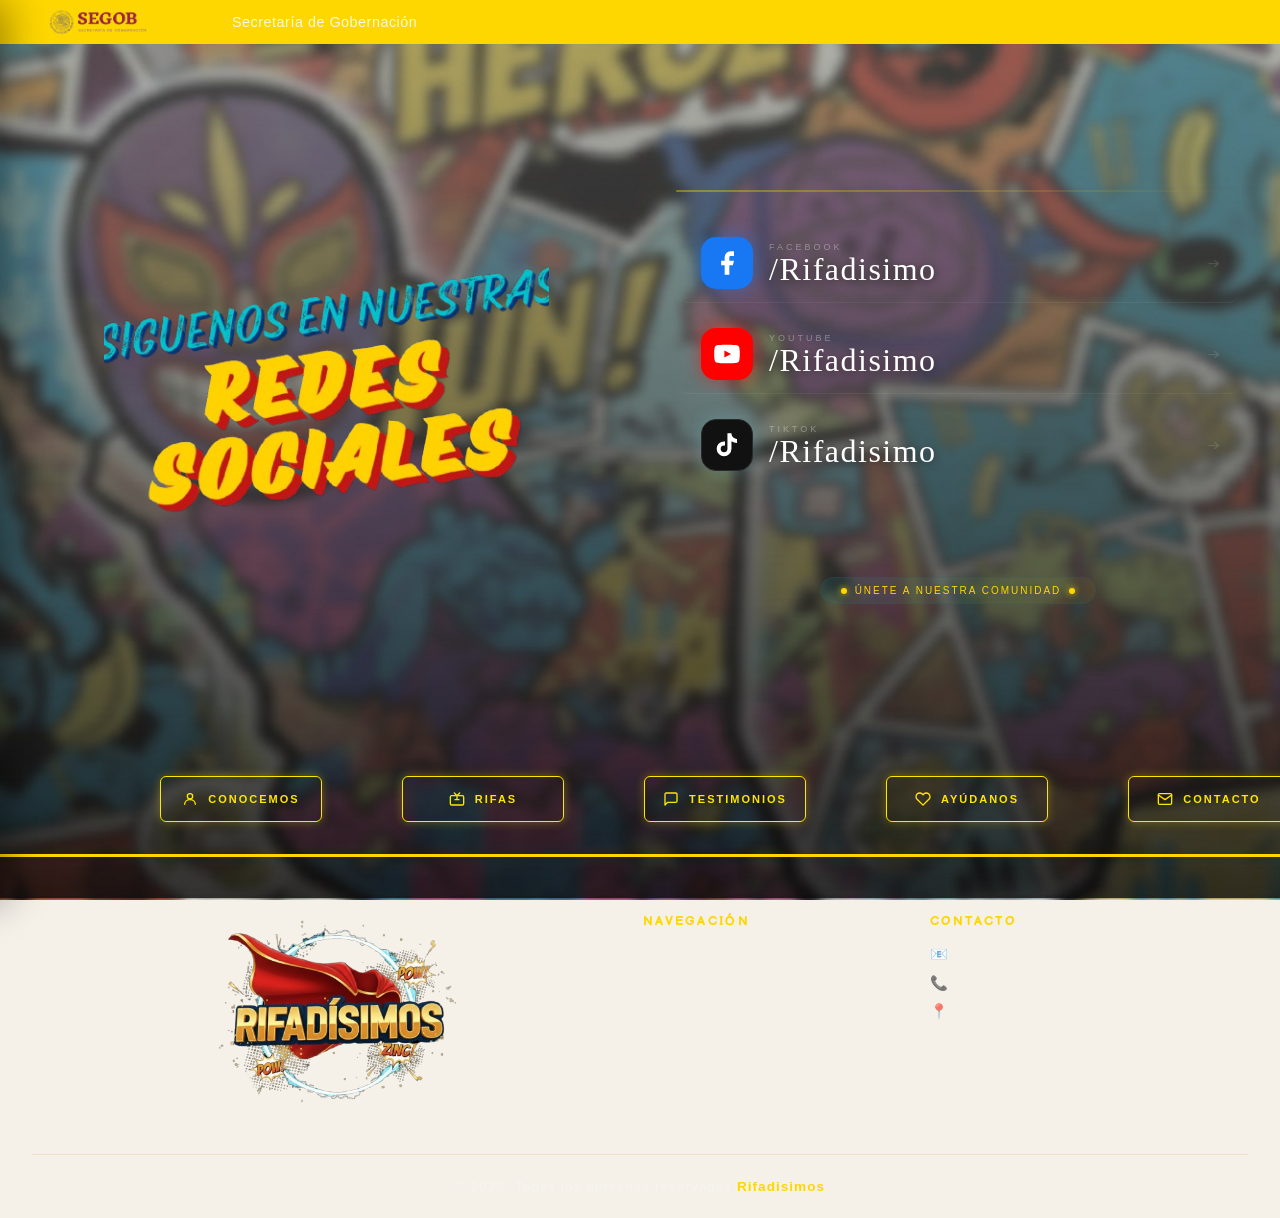
<file: contacto.html>
<!DOCTYPE html>
<html lang="es">

<head>
    <meta charset="UTF-8" />
    <meta name="viewport" content="width=device-width, initial-scale=1.0" />
    <title>Rifadisimos</title>
    <link rel="icon" type="image/png" href="assets/image/logo.png">
    <link href="https://fonts.googleapis.com/css2?family=Balsamiq+Sans:ital,wght@0,400;0,700;1,400&display=swap"
        rel="stylesheet" />
    <link rel="stylesheet" href="assets/styles.css">

</head>

<body>
    <!-- ── header ── -->
    <header>
        <div class="header-inner">
            <button class="hamburger" id="hamburger" aria-label="Menú" aria-expanded="false">
                <span></span><span></span><span></span>
            </button>
            <a href="index.html" class="logo">
                <div class="logo-icon">
                    <img src="assets/image/logo.png" alt="">
                </div>
            </a>
            <nav class="main-nav" aria-label="Navegación principal">
                <ul>
                    <li><a href="index.html">Inicio</a></li>
                    <li><a href="conocemos.html">Conocemos</a></li>
                    <li><a href="#rifas">Rifas</a></li>
                    <li><a href="#testimonios">Testimonios</a></li>
                    <li><a href="instituciones.html">Ayudanos</a></li>
                    <li><a href="contacto.html">Contacto</a></li>
                </ul>
            </nav>
        </div>
    </header>
    <div class="drawer-overlay" id="drawerOverlay"></div>

    <div class="drawer" id="drawer" role="dialog" aria-label="Menú de navegación">
        <div class="drawer-header">
            <div class="drawer-logo">
                <div class="logo-icon-lateral" style="width: 100px; height: 100px; margin-left: 40px;">
                    <img src="assets/image/logo.png" alt="">
                </div>
            </div>
            <button class="drawer-close" id="drawerClose" aria-label="Cerrar menú">✕</button>
        </div>
        <nav>
            <ul>
                <li><a href="index.html" onclick="closeDrawer()"></span> Inicio</a></li>
                <li><a href="conocemos.html" onclick="closeDrawer()"></span> Conocemos</a></li>
                <li><a href="#rifas" onclick="closeDrawer()">Rifas</a></li>
                <li><a href="#testimonios" onclick="closeDrawer()"> Testimonios</a></li>
                <li><a href="instituciones.html" onclick="closeDrawer()">Ayudanos</a></li>
                <li><a href="contacto.html" onclick="closeDrawer()"> Contacto</a></li>
            </ul>
        </nav>
        <div class="drawer-footer">© 2026 Rifadisimos</div>
    </div>
    <div class="info-bar">
        <div class="info-bar-track">
            <div class="info-bar-content" id="infoContent">
                <img src="assets/image/SEGOB.png" style="height:28px; mix-blend-mode:screen;">
                <span class="info-item"> Secretaría de Gobernación<strong></strong></span>
                <img src="assets/image/SEGOB.png" style="height:28px; mix-blend-mode:screen;">
                <span class="info-item"> Secretaría de Gobernación<strong></strong></span>
                <img src="assets/image/SEGOB.png" style="height:28px; mix-blend-mode:screen;">
                <span class="info-item"> Secretaría de Gobernación<strong></strong></span>
            </div>
        </div>
    </div>

    <div class="page" style="height: 700px;">
        <div class="card">
            <div class="left-panel">
                <img src="assets/image/siguemos_redes.png"
                    style="width:70%; height:100%; margin-left: 100px; object-fit:cover; position:absolute; inset:0;  background: transparent; ">
            </div>

            <!-- Redes Sociales ══ -->
            <div class="right-panel">
                <div class="mini-divider"></div>

                <div class="socials-list">

                    <a class="social-row" href="https://facebook.com/Rifadisimo" target="_blank">
                        <div class="logo-bubble lb-fb">
                            <svg viewBox="0 0 24 24" fill="white">
                                <path d="M18 2h-3a5 5 0 0 0-5 5v3H7v4h3v8h4v-8h3l1-4h-4V7a1 1 0 0 1 1-1h3z" />
                            </svg>
                        </div>
                        <div class="social-info">
                            <div class="platform-label">Facebook</div>
                            <div class="handle-text">/Rifadisimo</div>
                        </div>
                        <span class="row-arrow">→</span>
                    </a>

                    <a class="social-row" href="https://youtube.com/@Rifadisimo" target="_blank">
                        <div class="logo-bubble lb-yt">
                            <svg viewBox="0 0 24 24" fill="white">
                                <path
                                    d="M22.54 6.42a2.78 2.78 0 0 0-1.95-1.96C18.88 4 12 4 12 4s-6.88 0-8.59.46A2.78 2.78 0 0 0 1.46 6.42 29 29 0 0 0 1 12a29 29 0 0 0 .46 5.58 2.78 2.78 0 0 0 1.95 1.96C5.12 20 12 20 12 20s6.88 0 8.59-.46a2.78 2.78 0 0 0 1.95-1.96A29 29 0 0 0 23 12a29 29 0 0 0-.46-5.58z" />
                                <polygon points="9.75 15.02 15.5 12 9.75 8.98 9.75 15.02" fill="#FF0000" />
                            </svg>
                        </div>
                        <div class="social-info">
                            <div class="platform-label">YouTube</div>
                            <div class="handle-text">/Rifadisimo</div>
                        </div>
                        <span class="row-arrow">→</span>
                    </a>
                    <!-- 
        <a class="social-row" href="https://wa.me/5255555555" target="_blank">
          <div class="logo-bubble lb-wa">
            <svg viewBox="0 0 24 24" fill="white">
              <path d="M17.472 14.382c-.297-.149-1.758-.867-2.03-.967-.273-.099-.471-.148-.67.15-.197.297-.767.966-.94 1.164-.173.199-.347.223-.644.075-.297-.15-1.255-.463-2.39-1.475-.883-.788-1.48-1.761-1.653-2.059-.173-.297-.018-.458.13-.606.134-.133.298-.347.446-.52.149-.174.198-.298.298-.497.099-.198.05-.371-.025-.52-.075-.149-.669-1.612-.916-2.207-.242-.579-.487-.5-.669-.51-.173-.008-.371-.01-.57-.01-.198 0-.52.074-.792.372-.272.297-1.04 1.016-1.04 2.479 0 1.462 1.065 2.875 1.213 3.074.149.198 2.096 3.2 5.077 4.487.709.306 1.262.489 1.694.625.712.227 1.36.195 1.871.118.571-.085 1.758-.719 2.006-1.413.248-.694.248-1.289.173-1.413-.074-.124-.272-.198-.57-.347m-5.421 7.403h-.004a9.87 9.87 0 0 1-5.031-1.378l-.361-.214-3.741.982.998-3.648-.235-.374a9.86 9.86 0 0 1-1.51-5.26c.001-5.45 4.436-9.884 9.888-9.884 2.64 0 5.122 1.03 6.988 2.898a9.825 9.825 0 0 1 2.893 6.994c-.003 5.45-4.437 9.884-9.885 9.884m8.413-18.297A11.815 11.815 0 0 0 12.05 0C5.495 0 .16 5.335.157 11.892c0 2.096.547 4.142 1.588 5.945L.057 24l6.305-1.654a11.882 11.882 0 0 0 5.683 1.448h.005c6.554 0 11.89-5.335 11.893-11.893a11.821 11.821 0 0 0-3.48-8.413z"/>
            </svg>
          </div>
          <div class="social-info">
            <div class="platform-label">WhatsApp</div>
            <div class="handle-text">55555555</div>
          </div>
          <span class="row-arrow">→</span>
        </a> -->

                    <a class="social-row" href="https://tiktok.com/@Rifadisimo" target="_blank">
                        <div class="logo-bubble lb-tt">
                            <svg viewBox="0 0 24 24" fill="white">
                                <path
                                    d="M19.59 6.69a4.83 4.83 0 0 1-3.77-4.25V2h-3.45v13.67a2.89 2.89 0 0 1-2.88 2.5 2.89 2.89 0 0 1-2.89-2.89 2.89 2.89 0 0 1 2.89-2.89c.28 0 .54.04.79.1V9.01a6.27 6.27 0 0 0-.79-.05 6.34 6.34 0 0 0-6.34 6.34 6.34 6.34 0 0 0 6.34 6.34 6.34 6.34 0 0 0 6.33-6.34V8.69a8.18 8.18 0 0 0 4.78 1.52V6.75a4.85 4.85 0 0 1-1.01-.06z" />
                            </svg>
                        </div>
                        <div class="social-info">
                            <div class="platform-label">TikTok</div>
                            <div class="handle-text">/Rifadisimo</div>
                        </div>
                        <span class="row-arrow">→</span>
                    </a>

                </div>

                <div class="footer-badge">
                    <div class="badge-inner">
                        <div class="pulse-dot"></div>
                        Únete a nuestra comunidad
                        <div class="pulse-dot"></div>
                    </div>
                </div>

            </div>

        </div>
    </div>


    <!-- Botones de navegacion -->

    <section class="nav-buttons">

        <a href="conocemos.html" class="btn-nav btn-2">
            <svg viewBox="0 0 24 24">
                <circle cx="12" cy="8" r="4" />
                <path d="M4 20c0-4 3.6-7 8-7s8 3 8 7" />
            </svg>
            <span>Conocemos</span>
        </a>

        <a href="#rifas" class="btn-nav btn-3">
            <svg viewBox="0 0 24 24">
                <rect x="2" y="7" width="20" height="14" rx="2" />
                <path d="M16 3l-4 4-4-4M12 7v6M9 13h6" />
            </svg>
            <span>Rifas</span>
        </a>

        <a href="#testimonios" class="btn-nav btn-4">
            <svg viewBox="0 0 24 24">
                <path d="M21 15a2 2 0 01-2 2H7l-4 4V5a2 2 0 012-2h14a2 2 0 012 2z" />
            </svg>
            <span>Testimonios</span>
        </a>

        <a href="instituciones.html" class="btn-nav btn-5">
            <svg viewBox="0 0 24 24">
                <path
                    d="M20.84 4.61a5.5 5.5 0 00-7.78 0L12 5.67l-1.06-1.06a5.5 5.5 0 00-7.78 7.78L12 21.23l8.84-8.84a5.5 5.5 0 000-7.78z" />
            </svg>
            <span>Ayúdanos</span>
        </a>

        <a href="contacto.html" class="btn-nav btn-6">
            <svg viewBox="0 0 24 24">
                <path d="M4 4h16a2 2 0 012 2v12a2 2 0 01-2 2H4a2 2 0 01-2-2V6a2 2 0 012-2z" />
                <polyline points="22,6 12,13 2,6" />
            </svg>
            <span>Contacto</span>
        </a>

    </section>
    <!--Footer-->
    <footer id="contacto">
        <div class="footer-inner">
            <div class="footer-top">
                <a href="index.html" class="logo">
                    <div class="logo-icon-footer">
                        <img src="assets/image/logo.png" alt="" class="logo-footer">
                    </div>
                </a>

                <div class="footer-links">
                    <h4>Navegación</h4>
                    <ul>
                        <li><a href="index.html">Inicio</a></li>
                        <li><a href="conocemos.html">Conocemos</a></li>
                        <li><a href="#rifas">Rifas</a></li>
                        <li><a href="#testimonios">Testimonios</a></li>
                        <li><a href="instituciones.html">Ayudanos</a></li>
                        <li><a href="contacto.html">Contacto</a></li>
                    </ul>
                </div>
                <div class="footer-links">
                    <h4>Contacto</h4>
                    <ul>
                        <li><a href="#">📧 email</a></li>
                        <li><a href="#">📞 +52 55 55 55 55 55 </a></li>
                        <li><a href="#">📍 Ciudad de México</a></li>
                    </ul>
                </div>
            </div>
            <div class="footer-bottom">
                <p> &copy; 2026- Todos los derechos reservados <strong>Rifadisimos</strong></p>
            </div>
        </div>
    </footer>


    <!-- Botón redes sociales 
    <div class="social-fab-group">
        <div class="social-links" id="socialLinks">
            <a href="https://facebook.com/" target="_blank" class="sfab sfab-fb" title="Facebook">
                <img src="https://cdn.simpleicons.org/facebook/fff" width="22">
            </a>
            <a href="https://instagram.com/" target="_blank" class="sfab sfab-ig" title="Instagram">
                <img src="https://cdn.simpleicons.org/instagram/fff" width="22">
            </a>
            <a href="https://tiktok.com/" target="_blank" class="sfab sfab-tt" title="TikTok">
                <img src="https://cdn.simpleicons.org/tiktok/fff" width="22">
            </a>
        </div>

         Botón principal 
        <button class="sfab-main" id="socialToggle" aria-label="Redes sociales">
            🌐
        </button>
    </div>
    -->


    <script>
        const hamburger = document.getElementById('hamburger');
        const drawer = document.getElementById('drawer');
        const overlay = document.getElementById('drawerOverlay');
        const drawerClose = document.getElementById('drawerClose');

        function openDrawer() {
            drawer.classList.add('open');
            overlay.classList.add('open');
            hamburger.classList.add('open');
            hamburger.setAttribute('aria-expanded', true);
            document.body.style.overflow = 'hidden';
        }

        function closeDrawer() {
            drawer.classList.remove('open');
            overlay.classList.remove('open');
            hamburger.classList.remove('open');
            hamburger.setAttribute('aria-expanded', false);
            document.body.style.overflow = '';
        }

        hamburger.addEventListener('click', () => {
            drawer.classList.contains('open') ? closeDrawer() : openDrawer();
        });

        drawerClose.addEventListener('click', closeDrawer);
        overlay.addEventListener('click', closeDrawer);

        document.addEventListener('keydown', e => {
            if (e.key === 'Escape') closeDrawer();
        });


        const socialToggle = document.getElementById('socialToggle');
        const socialLinks = document.getElementById('socialLinks');

        socialToggle.addEventListener('click', () => {
            socialLinks.classList.toggle('open');
            socialToggle.classList.toggle('active');
        });

        document.addEventListener('click', (e) => {
            if (!e.target.closest('.social-fab-group')) {
                socialLinks.classList.remove('open');
                socialToggle.classList.remove('active');
            }
        });
    </script>
</body>

</html>
</file>
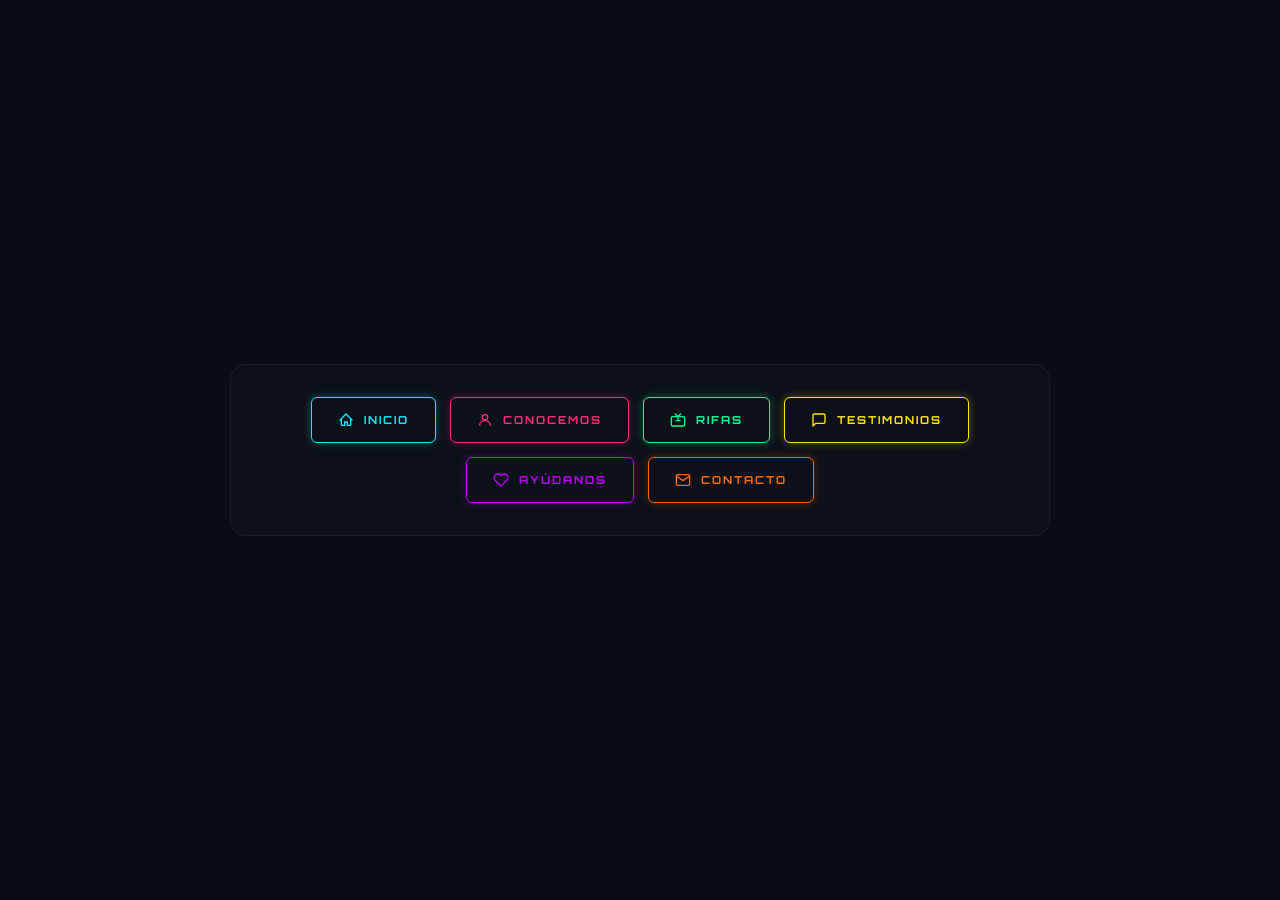
<file: prueba.html>
<!DOCTYPE html>
<html lang="es">

<head>
    <meta charset="UTF-8">
    <meta name="viewport" content="width=device-width, initial-scale=1.0">
    <title>Botones Neón</title>
    <link href="https://fonts.googleapis.com/css2?family=Orbitron:wght@500;700&display=swap" rel="stylesheet">
    <style>
        :root {
            --neon-cyan: #00f0ff;
            --neon-pink: #ff2d78;
            --neon-green: #00ff99;
            --neon-yellow: #ffe600;
            --neon-purple: #bf00ff;
            --neon-orange: #ff6a00;
            --bg: #080c14;
        }

        * {
            margin: 0;
            padding: 0;
            box-sizing: border-box;
        }

        body {
            background: var(--bg);
            min-height: 100vh;
            display: flex;
            align-items: center;
            justify-content: center;
            font-family: 'Orbitron', sans-serif;
            padding: 20px;
        }

        .nav-buttons {
            display: flex;
            flex-direction: column;
            /* apilados por defecto */
            gap: 14px;
            padding: 32px 24px;
            background: rgba(255, 255, 255, 0.02);
            border: 1px solid rgba(255, 255, 255, 0.06);
            border-radius: 16px;
            backdrop-filter: blur(8px);
            width: 100%;
            max-width: 340px;
        }

        /* En pantallas grandes: fila */
        @media (min-width: 640px) {
            .nav-buttons {
                flex-direction: row;
                flex-wrap: wrap;
                justify-content: center;
                max-width: 820px;
            }
        }

        /* ── Botón base ── */
        .btn-nav {
            position: relative;
            display: flex;
            align-items: center;
            justify-content: center;
            gap: 10px;
            padding: 14px 26px;
            font-family: 'Orbitron', sans-serif;
            font-size: 11px;
            font-weight: 700;
            letter-spacing: 2px;
            text-transform: uppercase;
            text-decoration: none;
            border-radius: 6px;
            border: 1px solid currentColor;
            overflow: hidden;
            cursor: pointer;
            width: 100%;
            /* ancho completo en móvil */
            transition: color 0.4s ease, box-shadow 0.4s ease, transform 0.2s ease;

            opacity: 0;
            transform: translateY(16px);
            animation: fadeUp 0.5s ease forwards;
        }

        /* En pantallas grandes: tamaño automático */
        @media (min-width: 640px) {
            .btn-nav {
                width: auto;
            }
        }

        /* Relleno que sube desde abajo */
        .btn-nav::before {
            content: '';
            position: absolute;
            bottom: -100%;
            left: 0;
            width: 100%;
            height: 100%;
            background: currentColor;
            transition: bottom 0.35s cubic-bezier(0.25, 0.46, 0.45, 0.94);
            z-index: 0;
        }

        .btn-nav:hover::before {
            bottom: 0;
        }

        .btn-nav svg,
        .btn-nav span {
            position: relative;
            z-index: 1;
            transition: color 0.3s ease;
        }

        .btn-nav:hover {
            color: #080c14 !important;
            transform: translateY(-3px);
        }

        .btn-nav:hover svg {
            stroke: #080c14;
        }

        .btn-nav:active {
            transform: translateY(0) scale(0.97);
        }

        /* ── Colores individuales ── */
        .btn-1 {
            color: var(--neon-cyan);
            box-shadow: 0 0 10px rgba(0, 240, 255, 0.3);
        }

        .btn-2 {
            color: var(--neon-pink);
            box-shadow: 0 0 10px rgba(255, 45, 120, 0.3);
        }

        .btn-3 {
            color: var(--neon-green);
            box-shadow: 0 0 10px rgba(0, 255, 153, 0.3);
        }

        .btn-4 {
            color: var(--neon-yellow);
            box-shadow: 0 0 10px rgba(255, 230, 0, 0.3);
        }

        .btn-5 {
            color: var(--neon-purple);
            box-shadow: 0 0 10px rgba(191, 0, 255, 0.3);
        }

        .btn-6 {
            color: var(--neon-orange);
            box-shadow: 0 0 10px rgba(255, 106, 0, 0.3);
        }

        .btn-1:hover {
            box-shadow: 0 0 22px rgba(0, 240, 255, 0.7), 0 0 50px rgba(0, 240, 255, 0.3);
        }

        .btn-2:hover {
            box-shadow: 0 0 22px rgba(255, 45, 120, 0.7), 0 0 50px rgba(255, 45, 120, 0.3);
        }

        .btn-3:hover {
            box-shadow: 0 0 22px rgba(0, 255, 153, 0.7), 0 0 50px rgba(0, 255, 153, 0.3);
        }

        .btn-4:hover {
            box-shadow: 0 0 22px rgba(255, 230, 0, 0.7), 0 0 50px rgba(255, 230, 0, 0.3);
        }

        .btn-5:hover {
            box-shadow: 0 0 22px rgba(191, 0, 255, 0.7), 0 0 50px rgba(191, 0, 255, 0.3);
        }

        .btn-6:hover {
            box-shadow: 0 0 22px rgba(255, 106, 0, 0.7), 0 0 50px rgba(255, 106, 0, 0.3);
        }

        /* ── Entrada escalonada ── */
        .btn-nav:nth-child(1) {
            animation-delay: 0.05s;
        }

        .btn-nav:nth-child(2) {
            animation-delay: 0.12s;
        }

        .btn-nav:nth-child(3) {
            animation-delay: 0.19s;
        }

        .btn-nav:nth-child(4) {
            animation-delay: 0.26s;
        }

        .btn-nav:nth-child(5) {
            animation-delay: 0.33s;
        }

        .btn-nav:nth-child(6) {
            animation-delay: 0.40s;
        }

        @keyframes fadeUp {
            to {
                opacity: 1;
                transform: translateY(0);
            }
        }

        /* ── SVG íconos ── */
        .btn-nav svg {
            width: 16px;
            height: 16px;
            fill: none;
            stroke: currentColor;
            stroke-width: 2;
            stroke-linecap: round;
            stroke-linejoin: round;
            flex-shrink: 0;
        }
    </style>
</head>

<body>

    <nav class="nav-buttons">

        <a href="#inicio" class="btn-nav btn-1">
            <svg viewBox="0 0 24 24">
                <path d="M3 12L12 3l9 9M5 10v9a1 1 0 001 1h4v-5h4v5h4a1 1 0 001-1v-9" />
            </svg>
            <span>Inicio</span>
        </a>

        <a href="#conocemos" class="btn-nav btn-2">
            <svg viewBox="0 0 24 24">
                <circle cx="12" cy="8" r="4" />
                <path d="M4 20c0-4 3.6-7 8-7s8 3 8 7" />
            </svg>
            <span>Conocemos</span>
        </a>

        <a href="#rifas" class="btn-nav btn-3">
            <svg viewBox="0 0 24 24">
                <rect x="2" y="7" width="20" height="14" rx="2" />
                <path d="M16 3l-4 4-4-4M12 7v6M9 13h6" />
            </svg>
            <span>Rifas</span>
        </a>

        <a href="#testimonios" class="btn-nav btn-4">
            <svg viewBox="0 0 24 24">
                <path d="M21 15a2 2 0 01-2 2H7l-4 4V5a2 2 0 012-2h14a2 2 0 012 2z" />
            </svg>
            <span>Testimonios</span>
        </a>

        <a href="#ayudanos" class="btn-nav btn-5">
            <svg viewBox="0 0 24 24">
                <path
                    d="M20.84 4.61a5.5 5.5 0 00-7.78 0L12 5.67l-1.06-1.06a5.5 5.5 0 00-7.78 7.78L12 21.23l8.84-8.84a5.5 5.5 0 000-7.78z" />
            </svg>
            <span>Ayúdanos</span>
        </a>

        <a href="#contacto" class="btn-nav btn-6">
            <svg viewBox="0 0 24 24">
                <path d="M4 4h16a2 2 0 012 2v12a2 2 0 01-2 2H4a2 2 0 01-2-2V6a2 2 0 012-2z" />
                <polyline points="22,6 12,13 2,6" />
            </svg>
            <span>Contacto</span>
        </a>

    </nav>

</body>

</html>
</file>
<file: assets/styles.css>
*,
  *::before,
  *::after {
      box-sizing: border-box;
      margin: 0;
      padding: 0;
  }

  :root {
      --gold: #FFD700;
      --dark: #1a1a2e;
      --dark2: #16213e;
      --accent: #e94560;
      --white: #f5f0e8;
      --text: #2d2d2d;
      --yellow: #FFD700;
      --red: #E8192C;
      --cyan: #00D4E8;
      --green: #25D366;
      --fb-blue: #1877F2;
      --yt-red: #FF0000;
      --tiktok: #010101;
      --img: url('../assets/image/fondo.jpg');

  }

  html {
      scroll-behavior: smooth;
      height: 100%;
      margin: 0;
  }

  body {
      font-family: 'Balsamiq Sans', cursive;
      background: var(--white);
      color: var(--text);
      overflow-x: hidden;
      height: 100%;
      margin: 0;
      display: block;
  }

  ::-webkit-scrollbar {
      width: 6px;
  }

  ::-webkit-scrollbar-track {
      background: var(--dark);
  }

  ::-webkit-scrollbar-thumb {
      background: var(--gold);
      border-radius: 3px;
  }

  section[id],
  div[id] {
      scroll-margin-top: 83px;
  }

  /* Header */
  header {
      position: sticky;
      top: 0;
      z-index: 1000;
      background-blend-mode: multiply;
      border-bottom: 3px solid var(--gold);
      display: none;
  }

  header::before {
      content: '';
      position: absolute;
      inset: 0;
      background-image: var(--img);
      background-size: cover;
      background-attachment: fixed;
      background-position: center top;
      z-index: 0;
  }

  header::after {
      content: '';
      inset: 0;
      background: linear-gradient(to bottom,
              rgba(15, 14, 13, 0.2) 0%,
              rgba(15, 14, 13, 0.1) 50%,
              rgba(15, 14, 13, 0.0) 100%);
      z-index: 1;
  }

  .header-inner {
      position: relative;
      display: flex;
      align-items: center;
      justify-content: space-between;
      max-width: 1200px;
      margin: 0 auto;
      padding: 0 2rem;
      height: 80px;
  }

  /* Nav left */
  nav.main-nav ul {
      list-style: none;
      display: flex;
      gap: 0.4rem;
  }

  nav.main-nav a {
      color: var(--white);
      text-decoration: none;
      font-size: 0.95rem;
      font-weight: 700;
      padding: 0.45rem 1rem;
      border-radius: 4px;
      letter-spacing: 0.04em;
      transition: background 0.25s, color 0.25s;
      position: relative;
  }

  nav.main-nav a::after {
      content: '';
      position: absolute;
      bottom: 0;
      left: 50%;
      right: 50%;
      height: 2px;
      background: var(--gold);
      transition: left 0.25s, right 0.25s;
  }

  nav.main-nav a:hover {
      color: var(--gold);
  }

  nav.main-nav a:hover::after {
      left: 10%;
      right: 10%;
  }

  .logo-icon {
      width: 100px;
      height: 85px;
      border-radius: 50%;
      display: flex;
      align-items: center;
      justify-content: center;
  }

  .logo-icon img {
      width: 100%;
      height: 100%;
      object-fit: contain;

  }

  .logo-icon-lateral img {
      width: 100%;
      height: 100%;
      object-fit: contain;

  }

  .logo-text {
      color: var(--white);
      font-size: 1.25rem;
      font-weight: 700;
      line-height: 1.1;
  }

  .logo-text span {
      display: block;
      font-size: 0.7rem;
      color: var(--gold);
      letter-spacing: 0.15em;
      font-weight: 400;
  }

  .logo-wordmark {
      font-family: 'Balsamiq Sans', cursive;
      font-size: 1.7rem;
      letter-spacing: .1em;
      color: var(--gold);
      line-height: 1;
  }

  .logo-wordmark span {
      display: block;
      font-family: 'DM Sans', sans-serif;
      font-size: .55rem;
      letter-spacing: .25em;
      color: rgba(245, 240, 232, .45);
      font-weight: 500;
      text-transform: uppercase;
      margin-top: 2px;
  }

  .header-inner a {
      text-decoration: none;
  }

  .hamburger {
      display: none;
      flex-direction: column;
      gap: 5px;
      cursor: pointer;
      padding: 6px;
      border: none;
      background: transparent;
  }

  .hamburger span {
      display: block;
      width: 26px;
      height: 2.5px;
      background: var(--white);
      border-radius: 2px;
      transition: transform 0.3s, opacity 0.3s;
  }

  .hamburger.open span:nth-child(1) {
      transform: translateY(7.5px) rotate(45deg);
  }

  .hamburger.open span:nth-child(2) {
      opacity: 0;
  }

  .hamburger.open span:nth-child(3) {
      transform: translateY(-7.5px) rotate(-45deg);
  }

  /* Menu Lateral */
  .drawer-overlay {
      position: fixed;
      inset: 0;
      background: rgba(0, 0, 0, 0.55);
      z-index: 1100;
      opacity: 0;
      pointer-events: none;
      transition: opacity 0.35s ease;
      backdrop-filter: blur(2px);
  }

  .drawer-overlay.open {
      opacity: 1;
      pointer-events: auto;
  }

  .drawer {
      position: fixed;
      top: 0;
      left: 0;
      width: 290px;
      height: 100%;
      background: var(--dark);
      z-index: 1200;
      transform: translateX(-100%);
      transition: transform 0.38s cubic-bezier(0.4, 0, 0.2, 1);
      display: flex;
      flex-direction: column;
      border-right: 3px solid var(--gold);
      box-shadow: 6px 0 40px rgba(0, 0, 0, 0.4);
  }

  .drawer.open {
      transform: translateX(0);
  }

  .drawer-header {
      display: flex;
      align-items: center;
      justify-content: space-between;
      padding: 1.4rem 1.5rem;
      border-bottom: 1px solid rgba(207, 175, 86, 0.2);
      background: rgba(255, 255, 255, 0.03);
  }

  .drawer-logo {
      display: flex;
      align-items: center;
      gap: 0.6rem;
  }

  .drawer-logo .logo-icon {
      width: 36px;
      height: 36px;
      font-size: 1.1rem;
  }

  .drawer-logo .logo-text {
      font-size: 1rem;
  }

  .drawer-close {
      background: transparent;
      border: none;
      color: rgba(245, 240, 232, 0.6);
      font-size: 1.6rem;
      cursor: pointer;
      line-height: 1;
      padding: 0.2rem 0.4rem;
      border-radius: 4px;
      transition: color 0.2s, background 0.2s;
  }

  .drawer-close:hover {
      color: var(--gold);
      background: rgba(201, 168, 76, 0.1);
  }

  .drawer nav {
      flex: 1;
      padding: 1.5rem 0;
      overflow-y: auto;
  }

  .drawer nav ul {
      list-style: none;
  }

  .drawer nav li {
      position: relative;
  }

  .drawer nav a {
      display: flex;
      align-items: center;
      gap: 0.9rem;
      color: rgba(245, 240, 232, 0.8);
      text-decoration: none;
      font-size: 1.05rem;
      font-weight: 700;
      padding: 0.9rem 1.8rem;
      transition: color 0.2s, background 0.2s, padding-left 0.25s;
      border-left: 3px solid transparent;
  }

  .drawer nav a .nav-icon {
      font-size: 1.1rem;
      width: 24px;
      text-align: center;
      flex-shrink: 0;
  }

  .drawer nav a:hover {
      color: var(--gold);
      background: rgba(201, 168, 76, 0.07);
      padding-left: 2.2rem;
      border-left-color: var(--gold);
  }

  .drawer-footer {
      padding: 1.2rem 1.8rem;
      border-top: 1px solid rgba(201, 168, 76, 0.2);
      color: rgba(245, 240, 232, 0.35);
      font-size: 0.75rem;
      text-align: center;
  }


  /* Seccion Conocemos */
  .about {
      background-image: var(--img);
      padding: 1rem 1rem;
      background-size: cover;
      background-attachment: fixed;
      background-position: center top;
  }

  .about-text {
      padding-left: 2rem;
      position: relative;
      animation: fadeRight 0.5s 0.25s both;

  }

  .about-text::before {
      content: '';
      position: absolute;
      left: 0;
      top: 10%;
      height: 80%;
      width: 4px;
      background: linear-gradient(to bottom, transparent, var(--gold), transparent);
      border-radius: 2px;
  }

  .about-block {
      max-width: 1200px;
      margin: 0 auto 6rem auto;
      display: grid;
      grid-template-columns: 1fr 1fr;
      gap: 4rem;
      align-items: center;
  }

  .about-block:last-child {
      margin-bottom: 0;
  }

  .about-block.reverse .about-text {
      order: 2;
  }

  .about-block.reverse .about-img {
      order: 1;
  }

  .about-text .overline {
      display: inline-block;
      font-size: 0.75rem;
      font-weight: 700;
      letter-spacing: 0.22em;
      text-transform: uppercase;
      color: var(--gold);
      margin-bottom: 0.8rem;
  }

  .about-text h2 {
      font-size: clamp(1.8rem, 3.5vw, 2.6rem);
      color: var(--white);
      line-height: 1.15;
      margin-bottom: 1.2rem;
  }


  .about-text h2 em {
      font-style: normal;
      color: var(--gold);
  }

  .about-text p {
      font-size: 1rem;
      color: var(--white);
      line-height: 1.8;
      margin-bottom: 1.5rem;
      text-align: justify;
  }


  .about-list {
      list-style: none;
      display: flex;
      flex-direction: column;
      gap: 0.6rem;
  }

  .about-list li {
      font-size: 0.95rem;
      color: var(--dark);
      font-weight: 700;
      padding: 0.5rem 0;
      border-bottom: 1px solid rgba(201, 168, 76, 0.15);
  }

  .about-stat-row {
      display: flex;
      gap: 2rem;
      margin-top: 0.5rem;
  }

  .about-stat span {
      display: block;
      font-size: 2rem;
      font-weight: 700;
      color: var(--gold);
      line-height: 1;
  }

  .about-stat small {
      font-size: 0.8rem;
      color: #888;
      letter-spacing: 0.1em;
      text-transform: uppercase;
  }

  .about-img {
      position: relative;
      background: transparent;
      border-radius: 0;
      overflow: visible;
      object-fit: contain;
      mix-blend-mode: screen;
  }

  .about-img img {
      width: 100%;
      height: auto;
      object-fit: contain;
      display: block;
      transition: transform 0.5s ease;
      mix-blend-mode: multiply;
  }

  .about-img:hover img {
      transform: scale(1.04);
  }

  /* Badge sobre la imagen */
  .about-img-badge {
      position: absolute;
      bottom: 1.2rem;
      left: 1.2rem;
      background: rgba(26, 26, 46, 0.88);
      color: var(--white);
      font-size: 0.82rem;
      font-weight: 700;
      padding: 0.4rem 1rem;
      border-radius: 20px;
      border: 1px solid rgba(201, 168, 76, 0.4);
      backdrop-filter: blur(6px);
      z-index: 2;
  }

  /* Termina Seccion Conocemos */

  /* Seccion Contacnos */
  .contact-hero {
      background: var(--dark) url('https://images.unsplash.com/photo-1557683304-673a23048d34?w=1400&q=80') center/cover no-repeat;
      background-blend-mode: multiply;
      position: relative;
      padding: 5rem 2rem 4rem;
      text-align: center;
      overflow: hidden;
  }

  .contact-hero::before {
      content: '';
      position: absolute;
      inset: 0;
      background: linear-gradient(135deg, rgba(26, 26, 46, 0.92) 0%, rgba(26, 26, 46, 0.7) 100%);
  }

  .contact-hero::after {
      content: '';
      position: absolute;
      bottom: 0;
      left: 0;
      right: 0;
      height: 4px;
      background: linear-gradient(90deg, transparent, var(--gold), transparent);
  }

  .contact-hero-inner {
      position: relative;
      max-width: 700px;
      margin: 0 auto;
  }

  .contact-hero .overline {
      display: inline-block;
      font-size: 0.75rem;
      font-weight: 700;
      letter-spacing: 0.22em;
      text-transform: uppercase;
      color: var(--gold);
      margin-bottom: 1rem;
  }

  .contact-hero h1 {
      font-size: clamp(2rem, 5vw, 3.5rem);
      color: var(--white);
      line-height: 1.1;
      margin-bottom: 1rem;
  }

  .contact-hero h1 em {
      font-style: normal;
      color: var(--gold);
  }

  .contact-hero p {
      color: rgba(245, 240, 232, 0.75);
      font-size: 1.05rem;
      line-height: 1.75;
  }

  .contact-section {
      padding: 5rem 2rem;
      background: var(--white);
  }

  .contact-grid {
      max-width: 1100px;
      margin: 0 auto;
      display: grid;
      grid-template-columns: 1fr 1fr;
      gap: 4rem;
      align-items: start;
  }

  .contact-cards {
      display: flex;
      flex-direction: column;
      gap: 1.5rem;
  }

  .contact-card {
      background: var(--dark);
      border-radius: 14px;
      padding: 1.8rem 2rem;
      display: flex;
      align-items: center;
      gap: 1.4rem;
      border: 1px solid rgba(201, 168, 76, 0.2);
      box-shadow: 0 4px 24px rgba(26, 26, 46, 0.12);
      transition: transform 0.25s, box-shadow 0.25s, border-color 0.25s;
      text-decoration: none;
      position: relative;
      overflow: hidden;
  }

  .contact-card::before {
      content: '';
      position: absolute;
      top: 0;
      left: 0;
      width: 4px;
      height: 100%;
      background: var(--gold);
  }

  .contact-card:hover {
      transform: translateY(-4px);
      box-shadow: 0 12px 40px rgba(26, 26, 46, 0.2);
      border-color: rgba(201, 168, 76, 0.5);
  }

  .contact-card-icon {
      width: 52px;
      height: 52px;
      border-radius: 50%;
      display: flex;
      align-items: center;
      justify-content: center;
      font-size: 1.5rem;
      flex-shrink: 0;
      background: rgba(201, 168, 76, 0.15);
      border: 2px solid rgba(201, 168, 76, 0.3);
  }

  .contact-card-info {
      flex: 1;
  }

  .contact-card-label {
      display: block;
      font-size: 0.7rem;
      font-weight: 700;
      letter-spacing: 0.18em;
      text-transform: uppercase;
      color: var(--gold);
      margin-bottom: 0.3rem;
  }

  .contact-card-value {
      display: block;
      font-size: 1rem;
      font-weight: 700;
      color: var(--white);
  }

  .contact-card-sub {
      display: block;
      font-size: 0.8rem;
      color: rgba(245, 240, 232, 0.5);
      margin-top: 0.15rem;
  }

  .contact-card-arrow {
      color: rgba(201, 168, 76, 0.5);
      font-size: 1.2rem;
      transition: transform 0.2s, color 0.2s;
  }

  .contact-card:hover .contact-card-arrow {
      transform: translateX(4px);
      color: var(--gold);
  }

  .social-section {
      margin-top: 2.5rem;
  }

  .social-title {
      font-size: 0.75rem;
      font-weight: 700;
      letter-spacing: 0.2em;
      text-transform: uppercase;
      color: var(--gold);
      margin-bottom: 1.2rem;
      display: flex;
      align-items: center;
      gap: 0.8rem;
  }

  .social-title::after {
      content: '';
      flex: 1;
      height: 1px;
      background: rgba(201, 168, 76, 0.2);
  }

  .social-grid {
      display: grid;
      grid-template-columns: repeat(2, 1fr);
      gap: 1rem;
  }

  .social-card {
      display: flex;
      align-items: center;
      gap: 1rem;
      padding: 1rem 1.2rem;
      border-radius: 12px;
      text-decoration: none;
      border: 1px solid rgba(255, 255, 255, 0.08);
      transition: transform 0.2s, box-shadow 0.2s;
      position: relative;
      overflow: hidden;
  }

  .social-card::before {
      content: '';
      position: absolute;
      inset: 0;
      opacity: 0.12;
      transition: opacity 0.2s;
  }

  .social-card:hover {
      transform: translateY(-3px);
  }

  .social-card:hover::before {
      opacity: 0.2;
  }

  .social-card.fb {
      background: #1877F2;
  }

  .social-card.ig {
      background: linear-gradient(135deg, #f09433 0%, #e6683c 25%, #dc2743 50%, #cc2366 75%, #bc1888 100%);
  }

  .social-card.tt {
      background: #010101;
      border-color: rgba(255, 255, 255, 0.15);
  }

  .social-card.yt {
      background: #FF0000;
  }

  .social-card.tw {
      background: #000;
      border-color: rgba(255, 255, 255, 0.15);
  }

  .social-card.wa {
      background: #25D366;
  }

  .social-icon {
      width: 38px;
      height: 38px;
      border-radius: 10px;
      background: rgba(255, 255, 255, 0.15);
      display: flex;
      align-items: center;
      justify-content: center;
      font-size: 1.3rem;
      flex-shrink: 0;
  }

  .social-info {
      flex: 1;
  }

  .social-name {
      display: block;
      color: #fff;
      font-size: 0.9rem;
      font-weight: 700;
      line-height: 1.2;
  }

  .social-handle {
      display: block;
      color: rgba(255, 255, 255, 0.7);
      font-size: 0.75rem;
  }

  .info-bar {
      width: 100%;
      height: 44px;
      background: linear-gradient(90deg, var(--gold) 0%, var(--gold) 100%);
      display: flex;
      align-items: center;
      overflow: hidden;
      position: relative;
  }

  .info-bar-track {
      flex: 1;
      overflow: hidden;
      height: 100%;
      display: flex;
      align-items: center;
      mask-image: linear-gradient(90deg, transparent 0%, rgba(14, 14, 14, 0.856) 3%, black 97%, transparent 100%);
      -webkit-mask-image: linear-gradient(90deg, transparent 0%, black 3%, black 97%, transparent 100%);
  }

  .info-bar-track img {
      width: 200px;
      height: 10px;
      object-fit: contain;

  }

  .info-bar-content {
      display: flex;
      align-items: center;
      gap: 0;
      white-space: nowrap;
      animation: marquee 28s linear infinite;
      will-change: transform;
  }

  .info-bar-content:hover {
      animation-play-state: paused;
  }

  @keyframes marquee {
      0% {
          transform: translateX(0);
      }

      100% {
          transform: translateX(-50%);
      }
  }

  .info-item {
      display: inline-flex;
      align-items: center;
      gap: 800px;
      padding: 0 32px;
      font-family: 'Barlow Condensed', sans-serif;
      font-weight: 500;
      font-size: 0.9rem;
      letter-spacing: 0.5px;
      color: rgba(255, 255, 255, 0.85);
  }

  .info-item .icon {
      font-size: 1rem;
      flex-shrink: 0;
  }

  .info-item strong {
      color: #ffca28;
      font-weight: 700;
  }

  .info-sep {
      display: inline-block;
      width: 5px;
      height: 5px;
      background: rgba(0, 229, 255, 0.5);
      border-radius: 50%;
      flex-shrink: 0;
  }

  p {
      color: rgba(255, 255, 255, 0.3);
      font-family: 'Barlow Condensed', sans-serif;
      font-size: 0.85rem;
      letter-spacing: 1px;
      text-align: center;
  }

  /* Banner */
  .banner {
      width: 100%;
      height: 500px;
      overflow: hidden;
      display: grid;
      grid-template-columns: 1fr 1.1fr 1fr;
      position: relative;
      border: 1px solid rgba(255, 255, 255, 0.08);
      background-image: var(--img);
      background-size: cover;
      background-attachment: fixed;
      background-position: center top;
  }

  /*  SECTION 1 */
  .sec-text {
      background: transparent;
      position: relative;
      display: flex;
      align-items: center;
      justify-content: center;
      padding: 12px;
      overflow: hidden;
  }

  .sec-text::before {
      display: none;
  }

  .sec-text::after {
      display: none;
  }

  .sec-text .content {
      width: 100%;
      height: 100%;
      display: flex;
      align-items: center;
      justify-content: center;
  }

  .letras-img {
      max-width: 100%;
      max-height: 450px;
      object-fit: contain;
      mix-blend-mode: screen;
      border-radius: 50px;
  }

  /*  SECTION 2 */
  .sec-item {
      display: flex;
      flex-direction: column;
      align-items: center;
      justify-content: center;
      position: relative;
      gap: 0;
      padding: 16px;
  }

  .item-image-wrap {
      width: 100%;
      height: 300px;
      display: flex;
      align-items: center;
      justify-content: center;
      position: relative;

  }

  .item-image-wrap::after {
      content: '';
      position: absolute;
      bottom: 0;
      left: 10%;
      width: 80%;
      height: 24px;
      background: radial-gradient(ellipse, rgba(0, 0, 0, 0.3) 0%, transparent 70%);
      filter: blur(8px);
  }

  .item-image {
      max-height: 200px;
      max-width: 100%;
      height: 80px;
      object-fit: contain;
      border-radius: 5%;
      filter: drop-shadow(0 6px 20px rgba(251, 255, 11, 0.4));
      transition: transform 0.3s;
  }

  .item-image:hover {
      transform: scale(1.04);
  }



  .counter-wrap {
      display: flex;
      flex-direction: column;
      align-items: center;
      margin-top: 8px;
  }

  .counter-digits {
      display: flex;
      gap: 4px;
  }



  .digit {
      background: (var(--accent));
      border: 1px solid rgba(238, 255, 0, 0.3);
      border-radius: 6px;
      width: 40px;
      height: 50px;
      display: flex;
      align-items: center;
      justify-content: center;
      font-family: 'Bebas Neue', sans-serif;
      font-size: 2rem;
      color: #ffffff;
      position: relative;
      overflow: hidden;
      box-shadow: inset 0 2px 8px rgba(0, 0, 0, 0.5), 0 0 10px rgba(0, 229, 255, 0.1);
  }

  .digit::after {
      content: '';
      position: absolute;
      top: 50%;
      left: 0;
      right: 0;
      height: 1px;
      background: rgb(0, 0, 0);
  }

  .counter-label {
      font-family: 'Barlow Condensed', sans-serif;
      font-size: 0.65rem;
      letter-spacing: 3px;
      color: rgba(255, 255, 255, 0.4);
      text-transform: uppercase;
      margin-top: 4px;
  }

  /* ===== SECTION 3 */
  .sec-cta {
      display: flex;
      flex-direction: column;
      align-items: center;
      justify-content: center;
      padding: 24px 20px;
      gap: 12px;
      position: relative;
      overflow: hidden;
  }

  .sec-cta::before {
      content: '';
      position: absolute;
      inset: 0;
      background: radial-gradient(ellipse at 80% 80%, rgba(255, 193, 7, 0.12) 0%, transparent 60%);
  }

  .brand {
      position: relative;
      z-index: 2;
      text-align: center;
  }

  .brand-title {
      font-family: 'Bebas Neue', sans-serif;
      font-size: 2.6rem;
      letter-spacing: 3px;
      color: #ffca28;
      text-shadow: 0 0 20px rgba(255, 202, 40, 0.5);
  }

  .brand-sub {
      font-size: 0.68rem;
      color: rgba(255, 255, 255, 0.4);
      letter-spacing: 2px;
      text-transform: uppercase;
  }

  .btn-group {
      display: flex;
      flex-direction: column;
      gap: 8px;
      width: 100%;
      z-index: 2;
  }

  .btn {
      width: 100%;
      padding: 9px 16px;
      border-radius: 8px;
      font-family: 'Barlow Condensed', sans-serif;
      font-weight: 700;
      font-size: 0.82rem;
      letter-spacing: 1.5px;
      text-transform: uppercase;
      cursor: pointer;
      border: none;
      transition: all 0.2s;
      display: flex;
      align-items: center;
      justify-content: center;
      gap: 6px;
  }

  .btn-primary {
      background: linear-gradient(90deg, #ffca28, #ff6f00);
      color: #000;
      box-shadow: 0 4px 20px rgba(255, 152, 0, 0.4);
  }

  .btn-primary:hover {
      transform: translateY(-1px);
      box-shadow: 0 6px 24px rgba(255, 152, 0, 0.6);
  }

  .btn-secondary {
      background: transparent;
      color: rgba(255, 255, 255, 0.6);
      border: 1px solid rgba(255, 255, 255, 0.2);
  }

  .btn-secondary:hover {
      border-color: rgba(255, 255, 255, 0.5);
      color: #fff;
  }

  .desc-text {
      font-size: 0.65rem;
      color: rgba(255, 255, 255, 0.35);
      text-align: center;
      line-height: 1.4;
      z-index: 2;
      position: relative;
  }


  @keyframes slideInLeft {
      0% {
          transform: translateX(120%);
          opacity: 0;
      }

      60% {
          transform: translateX(-8px);
          opacity: 1;
      }

      100% {
          transform: translateX(0);
          opacity: 1;
      }
  }

  @keyframes slideOutLeft {
      0% {
          transform: translateX(0);
          opacity: 1;
      }

      100% {
          transform: translateX(-120%);
          opacity: 0;
      }
  }

  .item-image.slide-in {
      animation: slideInLeft 0.5s cubic-bezier(0.22, 1, 0.36, 1) forwards;
  }

  .item-image.slide-out {
      animation: slideOutLeft 0.3s ease-in forwards;
  }

  .counter-wrap.slide-in {
      animation: slideInLeft 0.5s 0.08s cubic-bezier(0.22, 1, 0.36, 1) forwards;
  }

  .counter-wrap.slide-out {
      animation: slideOutLeft 0.25s ease-in forwards;
  }

  @keyframes flipIn {
      0% {
          transform: rotateX(90deg);
          opacity: 0;
      }

      100% {
          transform: rotateX(0deg);
          opacity: 1;
      }
  }

  .digit.flip {
      animation: flipIn 0.3s ease forwards;
  }

  .instituciones {
      position: relative;
      overflow: hidden;
      background-image: var(--img);
      padding: 1rem 1rem;
      border: none;
      background-size: cover;
      background-attachment: fixed;
      background-position: center top;
      color: var(--white);

  }

  .instituciones-main {
      background-image: var(--img);
      padding: 1rem 1rem;
      background-size: cover;
      background-attachment: fixed;
      background-position: center top;
      height: 500px;
  }

  .wm-bg {
      position: absolute;
      inset: 0;
      pointer-events: none;
      z-index: 0;
  }

  .wm-bg img {
      position: absolute;
      object-fit: cover;
      border-radius: 50%;
      filter: grayscale(100%);
      opacity: 0.18;
  }

  .wm-bg img.w1 {
      width: 420px;
      height: 420px;
      top: -120px;
      left: -120px;
      transform: rotate(-10deg);
  }

  .wm-bg img.w2 {
      width: 320px;
      height: 320px;
      bottom: -60px;
      right: -50px;
      transform: rotate(8deg);
  }

  .wm-bg img.w3 {
      width: 280px;
      height: 280px;
      top: 50%;
      left: 50%;
      transform: translate(-50%, -50%) rotate(4deg);
  }

  .section {
      width: 100%;
      padding: 25px;
      text-align: center;
      position: relative;
      z-index: 1;
  }

  .section::before {
      content: '';
      display: block;
      width: 60px;
      height: 3px;
      background: #1ab3d4;
      margin: 0 auto 32px;
      border-radius: 2px;
  }

  .title-wrapper {
      position: relative;
      display: inline-block;
      margin-bottom: 36px;
  }

  .title {
      font-family: 'Pinata Marks Rough', cursive;
      font-size: clamp(2.2rem, 6vw, 3.8rem);
      color: #14a8c8;
      text-shadow: 3px 3px 0 #0d7a96, -1px -1px 0 rgba(0, 0, 0, 0.15);
      letter-spacing: 0.03em;
      line-height: 1.15;
      display: block;
      transform: rotate(-1.5deg);
  }

  .subtitle {
      font-family: 'Balsamiq Sans', cursive;
      font-size: clamp(1.3rem, 3.5vw, 2.2rem);
      color: #1ab3d4;
      letter-spacing: 0.04em;
      display: block;
      margin-top: 4px;
      opacity: 0.85;
  }

  .title-wrapper::after {
      content: '';
      display: block;
      height: 4px;
      background: linear-gradient(90deg, transparent 0%, #1ab3d4 20%, #0d7a96 60%, transparent 100%);
      border-radius: 2px;
      margin-top: 10px;
      opacity: 0.6;
      transform: rotate(-0.5deg);
  }

  .divider span {
      flex: 1;
      height: 1px;
      background: linear-gradient(90deg, transparent, #1ab3d4, transparent);
  }

  .divider .diamond {
      width: 8px;
      height: 8px;
      background: #1ab3d4;
      transform: rotate(45deg);
      flex-shrink: 0;
  }

  .description {
      font-size: clamp(0.95rem, 2.2vw, 1.1rem);
      color: #f7f7f7;
      line-height: 1.85;
      max-width: 900px;
      margin: 0 auto;
  }

  .description strong {
      color: #0d7a96;
      font-weight: 600;
  }

  .description p {
      font-family: 'Balsamiq Sans', cursive;

      margin-top: 0px;
      color: var(--white);
      font-size: 25px;
  }

  .btn-conocer {
      display: inline-flex;
      align-items: center;
      gap: 10px;
      margin-top: 48px;
      padding: 14px 38px;
      font-family: 'Pirata One', cursive;
      font-size: 1.15rem;
      letter-spacing: 0.06em;
      color: #f5f5f5;
      background: linear-gradient(135deg, #1ab3d4 0%, #0d7a96 100%);
      border: none;
      border-radius: 50px;
      cursor: pointer;
      box-shadow: 0 6px 20px rgba(13, 122, 150, 0.35), 0 2px 0 #085f76;
      transition: transform 0.18s, box-shadow 0.18s;
  }

  .btn-conocer:hover {
      transform: translateY(-3px);
      box-shadow: 0 10px 28px rgba(13, 122, 150, 0.45), 0 2px 0 #085f76;
  }

  .btn-conocer:active {
      transform: translateY(1px);
  }

  .btn-conocer .arrow {
      transition: transform 0.2s;
  }

  .btn-conocer:hover .arrow {
      transform: translateX(5px);
  }

  /* footer */
  footer {
      content: '';
      inset: 0;
      background-image: var(--img);
      background-size: cover;
      background-attachment: fixed;
      background-position: center top;
      background-blend-mode: multiply;
      border-top: 3px solid var(--gold);
      position: relative;
      padding: 3.5rem 2rem 1.5rem;
  }

  footer::before {
      content: '';
      position: absolute;
      inset: 0;
  }

  .footer-inner {
      position: relative;
      max-width: 1300px;
      margin: 0 auto;
  }

  .footer-top {
      display: flex;
      justify-content: space-evenly;
      align-items: flex-start;
      flex-wrap: wrap;
      gap: 0.5rem;
      padding-bottom: 2.5rem;
      border-bottom: 1px solid rgba(201, 168, 76, 0.2);
      margin-bottom: 1.5rem;
  }

  .footer-brand .logo-text {
      color: var(--white);
      font-size: 100.4rem;
  }

  .footer-brand .logo-text span {
      color: var(--gold);
  }

  .footer-brand p {
      color: rgba(245, 240, 232, 0.6);
      font-size: 0.9rem;
      margin-top: 0.8rem;
      max-width: 280px;
      line-height: 1.6;
  }

  .footer-links h4 {
      color: var(--gold);
      font-size: 0.8rem;
      letter-spacing: 0.18em;
      text-transform: uppercase;
      margin-bottom: 1rem;
  }

  .footer-links ul {
      list-style: none;
  }

  .footer-links li+li {
      margin-top: 0.6rem;
  }

  .footer-links a {
      color: rgba(245, 240, 232, 0.7);
      text-decoration: none;
      font-size: 0.9rem;
      transition: color 0.2s;
  }

  .footer-links a:hover {
      color: var(--gold);
  }

  .footer-bottom {
      text-align: center;
      color: rgba(245, 240, 232, 0.5);
      font-size: 0.85rem;
  }

  .footer-bottom strong {
      color: var(--gold);
  }

  .logo-icon-footer .logo-footer {
      width: 250px;
      margin-left: 10px;
      height: auto;
  }

  /* ── GRUPO REDES SOCIALES ── */
  .social-fab-group {
      position: fixed;
      bottom: 2.5rem;
      right: 1.5rem;
      display: flex;
      flex-direction: column;
      align-items: center;
      gap: 0.7rem;
      z-index: 900;
  }

  .sfab-main {
      width: 54px;
      height: 54px;
      border-radius: 50%;
      border: none;
      background: var(--gold);
      color: var(--dark);
      font-size: 1.5rem;
      cursor: pointer;
      box-shadow: 0 4px 18px rgba(201, 168, 76, 0.45);
      transition: transform 0.3s, box-shadow 0.3s;
      position: relative;
      z-index: 2;
  }

  .sfab-main:hover {
      transform: scale(1.1);
      box-shadow: 0 8px 28px rgba(201, 168, 76, 0.55);
  }

  .sfab-main.active {
      transform: rotate(45deg) scale(1.1);
  }

  /* Links ocultos por defecto */
  .social-links {
      display: flex;
      flex-direction: column;
      align-items: center;
      gap: 0.65rem;
      overflow: hidden;
      max-height: 0;
      opacity: 0;
      transition: max-height 0.4s ease, opacity 0.3s ease;
  }

  .social-links.open {
      max-height: 300px;
      opacity: 1;
  }

  .sfab {
      width: 46px;
      height: 46px;
      border-radius: 50%;
      display: flex;
      align-items: center;
      justify-content: center;
      text-decoration: none;
      box-shadow: 0 3px 12px rgba(0, 0, 0, 0.25);
      transition: transform 0.2s, box-shadow 0.2s;
      transform: scale(0.6);
      opacity: 0;
      transition: transform 0.3s ease, opacity 0.3s ease, box-shadow 0.2s;
  }

  .social-links.open .sfab {
      transform: scale(1);
      opacity: 1;
  }

  .social-links.open .sfab:nth-child(1) {
      transition-delay: 0.05s;
  }

  .social-links.open .sfab:nth-child(2) {
      transition-delay: 0.10s;
  }

  .social-links.open .sfab:nth-child(3) {
      transition-delay: 0.15s;
  }

  .social-links.open .sfab:nth-child(4) {
      transition-delay: 0.20s;
  }

  .sfab:hover {
      transform: scale(1.15);
      box-shadow: 0 6px 20px rgba(0, 0, 0, 0.3);
  }

  .sfab-fb {
      background: #1877F2;
  }

  .sfab-ig {
      background: linear-gradient(45deg, #f09433, #e6683c, #dc2743, #cc2366, #bc1888);
  }

  .sfab-tt {
      background: #010101;
  }

  .sfab-tw {
      background: #000;
  }

  @media (max-width: 820px) {
      nav.main-nav {
          display: none;
      }

      .hamburger {
          display: flex;
      }

      .header-inner {
          flex-direction: row;
          justify-content: space-between;
      }

      .logo {
          order: 2;
      }

      .hamburger {
          order: 1;
      }

      /*Seccion Conocemos*/
      .about-block {
          grid-template-columns: 1fr;
          gap: 2rem;
      }

      .about-block.reverse .about-text {
          order: 1;
      }

      .about-block.reverse .about-img {
          order: 2;
      }

      .about-img img {
          height: 260px;
      }

      .about-stat-row {
          gap: 1.2rem;
      }

      .logo-icon-footer .logo-footer {
          display: none;

      }

      .contact-grid {
          grid-template-columns: 1fr;
          gap: 2rem;
      }

      .social-section {
          margin-top: 0;
      }

      /*Banner*/

      .banner {
          height: 700px;
          grid-template-columns: 1fr;
          border: none;
          grid-template-rows: auto auto auto;
      }

      .sec-text {
          min-height: 180px;
          padding: 16px;
      }

      .letras-placeholder {
          height: 140px;
      }

      .letras-img {
          max-height: 160px;
      }

      .sec-item {
          border-left: none;
          border-right: none;
          border-top: 1px solid rgba(255, 255, 255, 0.06);
          border-bottom: 1px solid rgba(255, 255, 255, 0.06);
          padding: 20px 16px;
          flex-direction: row;
          justify-content: center;
          gap: 24px;
      }

      .item-image-wrap {
          height: 100px;
          width: 140px;
          flex-shrink: 0;
      }

      .item-image {
          max-height: 90px;
      }

      .counter-wrap {
          margin-top: 0;
      }

      .sec-cta {
          padding: 20px 16px;
          gap: 10px;
      }

      .brand-title {
          font-size: 1.3rem;
      }

      .brand-title img {
          height: 120px;
          margin: 10px;
      }

      .btn {
          font-size: 0.78rem;
          padding: 8px 12px;
      }

      .desc-text {
          display: none;
      }

      .wm-bg img {
          position: absolute;
          object-fit: cover;
          border-radius: 50%;
          filter: grayscale(100%);
          opacity: 0.08;
      }

      .wm-bg img.w1 {
          width: 270px;
          height: 270px;
          top: -90px;
          left: -90px;
          transform: rotate(-10deg);
      }

      .wm-bg img.w2 {
          width: 250px;
          height: 250px;
          bottom: -50px;
          right: -50px;
          transform: rotate(8deg);
      }

      .wm-bg img.w3 {
          width: 230px;
          height: 230px;
          top: 50%;
          left: 50%;
          transform: translate(-50%, -50%) rotate(4deg);
      }

      .section {
          width: 100%;
          padding: 30px;
          text-align: center;
          position: relative;
          z-index: 1;
      }


  }

  @media (max-width: 560px) {

      .logo-icon img {
          display: none;
      }

      .logo-wordmark {
          font-family: 'Balsamiq Sans', cursive;
          color: var(--gold);
          margin-right: 50px;

      }

      .logo-wordmark span {
          display: block;
          font-family: 'DM Sans', sans-serif;
      }

      .header-inner a {
          text-decoration: none;
      }

      .footer-top {
          flex-direction: column;
      }

      .contact-section {
          padding: 3rem 1.2rem;
      }

      .contact-card {
          padding: 1.2rem 1rem;
          gap: 0.9rem;
      }

      .contact-card-icon {
          width: 42px;
          height: 42px;
      }

      .contact-card-value {
          font-size: 0.88rem;
      }

      .contact-card-sub {
          font-size: 0.72rem;
      }

      .social-grid {
          grid-template-columns: repeat(2, 1fr);
          gap: 0.75rem;
      }

      .social-card {
          padding: 0.85rem;
          gap: 0.6rem;
          flex-direction: column;
          align-items: center;
          text-align: center;
      }

      .social-icon {
          width: 42px;
          height: 42px;
      }

      .social-handle {
          display: none;
      }

      /*Banner*/
      .sec-text {
          min-height: 10px;
          padding: 20px;
      }

      .letras-placeholder {
          height: 120px;
          font-size: 0.68rem;
      }

      .letras-img {
          max-height: 200px;
      }

      .sec-item {
          flex-direction: column;
          gap: 10px;
          padding: 16px 12px;
      }

      .item-image-wrap {
          height: 100px;
          width: 100%;
      }

      .item-image {
          max-height: 250px;
      }

      .digit {
          width: 28px;
          height: 36px;
          font-size: 1.5rem;
      }

      .counter-label {
          font-size: 0.55rem;
      }

      .sec-cta {
          padding: 16px 12px;
      }

      .brand-title {
          font-size: 1.1rem;
      }

      .brand-sub {
          font-size: 0.58rem;
      }

      .btn {
          font-size: 0.72rem;
          padding: 10px 10px;
      }


      .wm-bg img {
          position: absolute;
          object-fit: cover;
          border-radius: 50%;
          filter: grayscale(100%);
          opacity: 0.08;
      }

      .wm-bg img.w1 {
          width: 270px;
          height: 270px;
          top: -120px;
          left: -120px;
          transform: rotate(-10deg);
      }

      .wm-bg img.w2 {
          width: 250px;
          height: 250px;
          bottom: -80px;
          right: -80px;
          transform: rotate(8deg);
      }

      .wm-bg img.w3 {
          width: 230px;
          height: 230px;
          top: 50%;
          left: 50%;
          transform: translate(-50%, -50%) rotate(4deg);
      }

      .description p {
          font-family: 'Balsamiq Sans', cursive;
          margin-top: 0px;
          color: #ffffff;
          font-size: 24px;
          text-align: justify;

      }

      .title {
          font-family: 'Pirata One', cursive;
          font-size: clamp(4.2rem, 6vw, 4.8rem);
          color: #14a8c8;
          text-shadow: 3px 3px 0 #0d7a96, -1px -1px 0 rgba(0, 0, 0, 0.15);
          letter-spacing: 0.03em;
          line-height: 1.15;
          display: block;
          transform: rotate(-1.5deg);
      }

      .subtitle {
          font-family: 'Pinata Marks Rough', cursive;
          font-size: clamp(3.3rem, 3.5vw, 2.2rem);
          color: #1ab3d4;
          letter-spacing: 0.04em;
          display: block;
          margin-top: 4px;
          opacity: 0.85;
      }

      .title-wrapper::after {
          content: '';
          display: block;
          height: 4px;
          background: linear-gradient(90deg, transparent 0%, #1ab3d4 20%, #0d7a96 60%, transparent 100%);
          border-radius: 2px;
          margin-top: 10px;
          opacity: 0.6;
          transform: rotate(-0.5deg);
      }
  }

  @media (max-width: 360px) {

      .social-grid {
          grid-template-columns: 1fr;
      }

      .social-card {
          flex-direction: row;
          text-align: left;
      }

      .social-handle {
          display: block;
      }
  }

  /* PAGE */
  .page {
      background-image: var(--img);
      padding: 1rem 1rem;
      background-size: cover;
      background-attachment: fixed;
      background-position: center top;
      position: relative;
      z-index: 1;
      display: flex;
      align-items: center;
      justify-content: center;
      padding: 4px;
  }

  /* MAIN CARD */
  .card {
      width: 100%;
      overflow: hidden;
      display: grid;
      grid-template-columns: 1fr 1fr;
      animation: cardIn 0.7s cubic-bezier(0.34, 1.56, 0.64, 1) both;
      min-height: 480px;
  }

  @keyframes cardIn {
      from {
          opacity: 0;
          transform: scale(0.9) translateY(28px);
      }

      to {
          opacity: 1;
          transform: scale(1) translateY(0);
      }
  }

  /* ══ PANEL IZQUIERDO — vacío para uso interno ══ */
  .left-panel {
      position: relative;
      overflow: hidden;
      /* Aquí puedes colocar tu imagen, video, o cualquier contenido */
  }

  /* ══ PANEL DERECHO — redes sociales ══ */
  .right-panel {
      display: flex;
      flex-direction: column;
      padding: 36px 36px 30px;
  }

  .right-header {
      margin-bottom: 24px;
      animation: fadeRight 0.5s 0.25s both;
  }

  .right-sub {
      font-family: 'Russo One', sans-serif;
      font-size: 10px;
      letter-spacing: 4px;
      color: var(--cyan);
      text-transform: uppercase;
      text-shadow: 0 0 14px var(--cyan);
      margin-bottom: 4px;
  }

  .right-title {
      font-family: 'Bangers', cursive;
      font-size: clamp(28px, 4vw, 44px);
      letter-spacing: 2px;
      line-height: 1;
      background: linear-gradient(to bottom, var(--yellow) 0%, #FF8C00 50%, var(--red) 100%);
      -webkit-background-clip: text;
      -webkit-text-fill-color: transparent;
      background-clip: text;
      filter: drop-shadow(0 3px 0 rgba(0, 0, 0, 0.5));
  }

  @keyframes fadeRight {
      from {
          opacity: 0;
          transform: translateX(20px);
      }

      to {
          opacity: 1;
          transform: translateX(0);
      }
  }

  .mini-divider {
      height: 2px;
      background: linear-gradient(90deg, rgba(255, 215, 0, 0.4), transparent);
      border-radius: 4px;
      margin-bottom: 20px;
      animation: fadeRight 0.5s 0.35s both;
  }

  /* Social rows */
  .socials-list {
      display: flex;
      flex-direction: column;
      gap: 0;
      flex: 1;
  }

  .social-row {
      display: flex;
      align-items: center;
      gap: 16px;
      padding: 25px 20px 13px 25px;
      border-radius: 12px;
      text-decoration: none;
      position: relative;
      overflow: hidden;
      transition: background 0.2s, transform 0.18s cubic-bezier(0.34, 1.56, 0.64, 1);
      animation: rowIn 0.45s both;
  }

  .social-row:not(:last-child) {
      border-bottom: 1px solid rgba(255, 255, 255, 0.055);
  }

  .social-row::before {
      content: '';
      position: absolute;
      left: 0;
      top: 10px;
      bottom: 10px;
      width: 0;
      border-radius: 4px;
      background: var(--glow);
      transition: width 0.2s;
  }

  .social-row:hover::before {
      width: 4px;
  }

  .social-row:hover {
      background: rgba(255, 255, 255, 0.04);
      transform: translateX(6px);
  }

  .social-row:nth-child(1) {
      animation-delay: 0.5s;
      --glow: var(--fb-blue);
  }

  .social-row:nth-child(2) {
      animation-delay: 0.6s;
      --glow: var(--yt-red);
  }

  .social-row:nth-child(3) {
      animation-delay: 0.7s;
      --glow: var(--green);
  }

  .social-row:nth-child(4) {
      animation-delay: 0.8s;
      --glow: var(--dark);
  }

  @keyframes rowIn {
      from {
          opacity: 0;
          transform: translateX(10px);
      }

      to {
          opacity: 1;
          transform: translateX(0);
      }
  }

  .logo-bubble {
      width: 52px;
      height: 52px;
      border-radius: 15px;
      display: flex;
      align-items: center;
      justify-content: center;
      flex-shrink: 0;
      transition: transform 0.2s cubic-bezier(0.34, 1.56, 0.64, 1), box-shadow 0.2s;
  }

  .logo-bubble svg {
      width: 28px;
      height: 28px;
  }

  .social-row:hover .logo-bubble {
      transform: scale(1.1);
  }

  .lb-fb {
      background: var(--fb-blue);
      box-shadow: 0 0 18px rgba(24, 119, 242, 0.5);
  }

  .lb-yt {
      background: var(--yt-red);
      box-shadow: 0 0 18px rgba(255, 0, 0, 0.5);
  }

  .lb-wa {
      background: var(--green);
      box-shadow: 0 0 18px rgba(37, 211, 102, 0.5);
  }

  .lb-tt {
      background: #111;
      border: 1.5px solid #2a2a2a;
      box-shadow: 0 0 18px rgba(105, 201, 208, 0.3);
  }

  .social-row:hover .lb-fb {
      box-shadow: 0 0 28px rgba(24, 119, 242, 0.75);
  }

  .social-row:hover .lb-yt {
      box-shadow: 0 0 28px rgba(255, 0, 0, 0.75);
  }

  .social-row:hover .lb-wa {
      box-shadow: 0 0 28px rgba(37, 211, 102, 0.75);
  }

  .social-row:hover .lb-tt {
      box-shadow: 0 0 28px rgba(0, 0, 0, 0.5);
  }

  .social-info {
      flex: 1;
  }

  .platform-label {
      font-family: 'Russo One', sans-serif;
      font-size: 9px;
      letter-spacing: 3px;
      text-transform: uppercase;
      color: rgba(255, 255, 255, 0.35);
      margin-bottom: 1px;
  }

  .handle-text {
      font-family: 'Bangers', cursive;
      font-size: clamp(22px, 3vw, 32px);
      letter-spacing: 1.5px;
      color: #fff;
      line-height: 1;
      text-shadow: 0 2px 8px rgba(0, 0, 0, 0.5);
  }

  .row-arrow {
      color: rgba(255, 255, 255, 0.12);
      font-size: 18px;
      transition: color 0.2s, transform 0.2s;
  }

  .social-row:hover .row-arrow {
      color: rgba(255, 255, 255, 0.5);
      transform: translateX(4px);
  }

  .footer-badge {
      margin-top: 20px;
      text-align: center;
      animation: fadeRight 0.5s 1s both;
  }

  .badge-inner {
      display: inline-flex;
      align-items: center;
      gap: 8px;
      background: linear-gradient(135deg, rgba(0, 212, 232, 0.09), rgba(255, 215, 0, 0.06));
      border: 1.5px solid rgba(46, 85, 88, 0.25);
      border-radius: 999px;
      padding: 7px 20px;
      color: var(--gold);
      font-family: 'Russo One', sans-serif;
      font-size: 10px;
      letter-spacing: 2px;
      text-transform: uppercase;
  }

  .pulse-dot {
      width: 6px;
      height: 6px;
      background: var(--gold);
      border-radius: 50%;
      box-shadow: 0 0 7px var(--gold);
      animation: pulse 1.4s infinite;
  }

  @keyframes pulse {

      0%,
      100% {
          transform: scale(1);
          opacity: 1;
      }

      50% {
          transform: scale(1.8);
          opacity: 0.4;
      }
  }

  @media (max-width: 700px) {
      .card {
          grid-template-columns: 1fr;
          min-height: auto;
      }

      .left-panel {
          min-height: 260px;
          border-right: none;
      }

      .right-panel {
          padding: 26px 20px 22px;
      }
  }




  /* Botones de navegacion */
  :root {
      --neon-cyan: #00f0ff;
      --neon-pink: #ff2d78;
      --neon-green: #00ff99;
      --neon-yellow: #ffe600;
      --neon-purple: #bf00ff;
      --neon-orange: #ff6a00;
      --bg: #080c14;
  }




  .nav-buttons {
      display: flex;
      gap: 80px;
      backdrop-filter: blur(8px);
      background-image: var(--img);
      padding: 2rem 10rem;
      background-size: cover;
      background-attachment: fixed;
      background-position: center top;
  }



  /* ── Botón base ── */
  .btn-nav {
      position: relative;
      display: flex;
      align-items: center;
      justify-content: center;
      gap: 10px;
      padding: 14px 80px;
      font-family: 'Orbitron', sans-serif;
      font-size: 11px;
      font-weight: 700;
      letter-spacing: 2px;
      text-transform: uppercase;
      text-decoration: none;
      border-radius: 6px;
      border: 1px solid currentColor;
      overflow: hidden;
      cursor: pointer;
      width: 100%;
      transition: color 0.4s ease, box-shadow 0.4s ease, transform 0.2s ease;
      opacity: 0;
      transform: translateY(16px);
      animation: fadeUp 0.5s ease forwards;
  }

  /* En pantallas grandes: tamaño automático */
  @media (max-width: 560px) {

      .nav-buttons {
          flex-direction: row;
          flex-wrap: wrap;
          justify-content: center;
      }

      .btn-nav {
          position: relative;
          display: flex;
          align-items: center;
          justify-content: center;
          gap: 10px;
          padding: 15px 100%;
          font-size: 13px;
          font-weight: 700;
          letter-spacing: 5px;
          text-transform: uppercase;
          text-decoration: none;
          border-radius: 6px;
          border: 1px solid currentColor;
          overflow: hidden;
          cursor: pointer;
          width: 100%;
          transition: color 0.4s ease, box-shadow 0.4s ease, transform 0.2s ease;
          opacity: 0;
          transform: translateY(16px);
          animation: fadeUp 0.5s ease forwards;
      }
  }

  /* Relleno que sube desde abajo */
  .btn-nav::before {
      content: '';
      position: absolute;
      bottom: -100%;
      left: 0;
      width: 100%;
      height: 100%;
      background: currentColor;
      transition: bottom 0.35s cubic-bezier(0.25, 0.46, 0.45, 0.94);
      z-index: 0;
      color: #d6c80644;
  }

  .btn-nav:hover::before {
      bottom: 0;
  }

  .btn-nav svg,
  .btn-nav span {
      position: relative;
      z-index: 1;
      transition: color 0.3s ease;
  }

  .btn-nav:hover {
      color: var(--white);
      transform: translateY(-3px);
      border-color: var(--gold);
  }

  .btn-nav:hover svg {
      color: var(--white);
  }

  .btn-nav:active {
      transform: translateY(0) scale(0.97);
  }

  /* ── Colores individuales ── */
  .btn-1,
  .btn-2,
  .btn-3,
  .btn-4,
  .btn-5,
  .btn-6 {
      color: var(--neon-yellow);
      box-shadow: 0 0 10px rgba(255, 230, 0, 0.3);
  }



  .btn-1:hover,
  .btn-2:hover,
  .btn-3:hover,
  .btn-4:hover,
  .btn-5:hover,
  .btn-6:hover {
      box-shadow: 0 0 22px rgba(255, 230, 0, 0.486), 0 0 50px rgba(255, 230, 0, 0.3);
  }

  /* ── Entrada escalonada ── */
  .btn-nav:nth-child(1) {
      animation-delay: 0.05s;
  }

  .btn-nav:nth-child(2) {
      animation-delay: 0.12s;
  }

  .btn-nav:nth-child(3) {
      animation-delay: 0.19s;
  }

  .btn-nav:nth-child(4) {
      animation-delay: 0.26s;
  }

  .btn-nav:nth-child(5) {
      animation-delay: 0.33s;
  }

  .btn-nav:nth-child(6) {
      animation-delay: 0.40s;
  }

  @keyframes fadeUp {
      to {
          opacity: 1;
          transform: translateY(0);
      }
  }

  /* ── SVG íconos ── */
  .btn-nav svg {
      width: 16px;
      height: 16px;
      fill: none;
      stroke: currentColor;
      stroke-width: 2;
      stroke-linecap: round;
      stroke-linejoin: round;
      flex-shrink: 0;
  }
</file>
